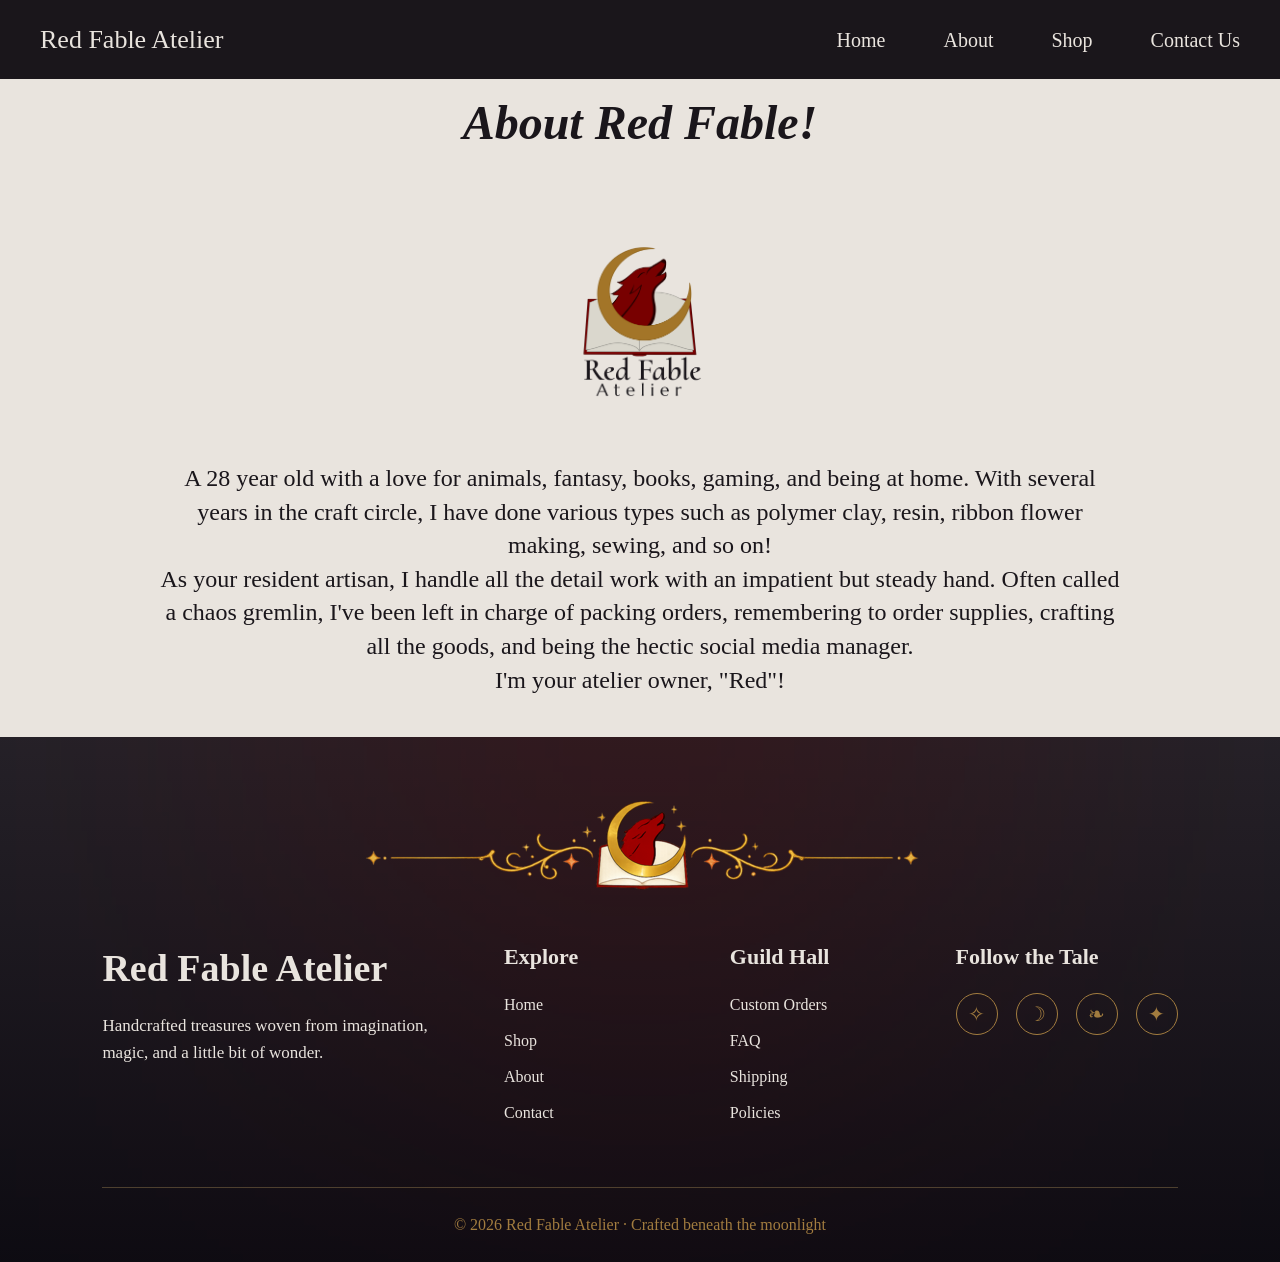
<file: about.html>
<!DOCTYPE html>
<html lang="en">
<head>
  <meta charset="UTF-8" />
  <title>About Us | Red Fable Atelier</title>
  <meta name="viewport" content="width=device-width, initial-scale=1.0" />
   <link rel="stylesheet" href="CSS_Files\base.css" />
    <link rel="stylesheet" href="CSS_Files\about.css" />

</head>
<body>

  <!-- NAV -->
  <header>
    <h1>Red Fable Atelier</h1>
    <nav>
       <a href="index.html">Home</a>
      <a href="about.html">About</a>
      <a href="shop.html">Shop</a>
      <a href="contact.html">Contact Us</a>
    </nav>
  </header>

  <!-- PAGE HEADER -->
  <section class="about-header">
    <h1><i> About Red Fable!</i></h1>

    <p class="intro">
      
    </p>
  </section>

  <!-- BIOS -->
  <section class="bio">

      <img src="images\RFA Logo.png" alt="Red Fable Atelier Logo" class="logo"/>

      <p>
        A 28 year old with a love for animals, fantasy, books, gaming,
        and being at home. With several years in the craft circle, I have
        done various types such as polymer clay, resin, ribbon flower
        making, sewing, and so on!
        <br> 
        As your resident artisan, I handle all the detail work with an impatient but steady hand. 
        Often called a chaos gremlin, I've been left in charge of packing orders, 
        remembering to order supplies, crafting all the goods, and being the hectic social media manager.
        <br>
        I'm your atelier owner, "Red"!
      </p>
    </div>

  </section>


  

<footer class="fairytale-footer">
    <div class="footer-glow"></div>

    <div class="footer-divider">
        <img
            src="images\footer-image.png" , alt="footer-image"
            aria-hidden="true" >
    </div>

    <div class="footer-container">
        <div class="footer-brand">
            <h2>Red Fable Atelier</h2>
            <p> Handcrafted treasures woven from imagination, magic, and a little bit of wonder. </p>
        </div>

        <div class="footer-links">
            <h3>Explore</h3>
            <a href="index.html">Home</a>
            <a href="about.html">Shop</a>
            <a href="shop.html">About</a>
            <a href="contact.html">Contact</a>
        </div>

        <div class="footer-links">
            <h3>Guild Hall</h3>
            <a href="custom.html">Custom Orders</a>
            <a href="faq.html">FAQ</a>
            <a href="shipping.html">Shipping</a>
            <a href="policies.html">Policies</a>
        </div>

        <div class="footer-social">
            <h3>Follow the Tale</h3>
            <div class="social-icons">
                <a href="#">✧</a>
                <a href="#">☽</a>
                <a href="#">❧</a>
                <a href="#">✦</a>
            </div>
        </div>
    </div>

    <div class="footer-bottom">
        <p>
            © 2026 Red Fable Atelier · Crafted beneath the moonlight
        </p>
    </div>

</footer>


</body>
</html>
</file>
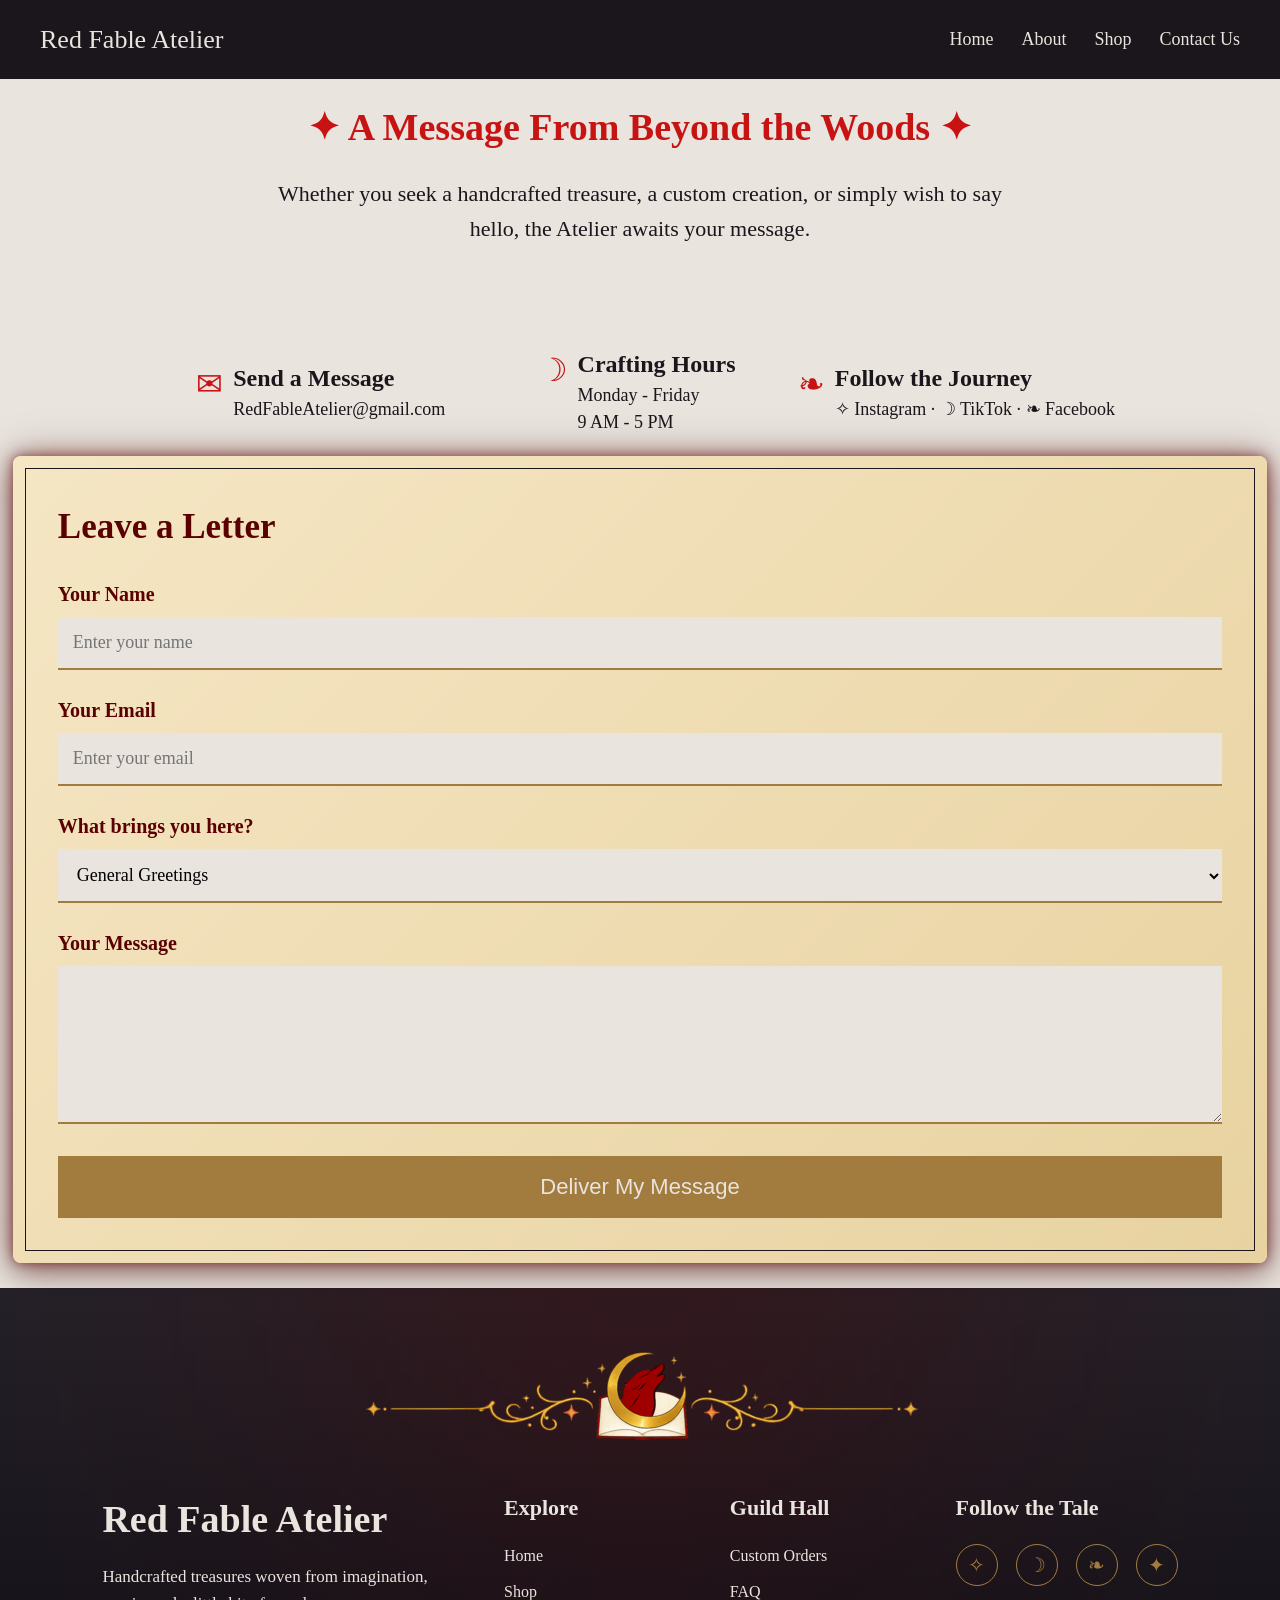
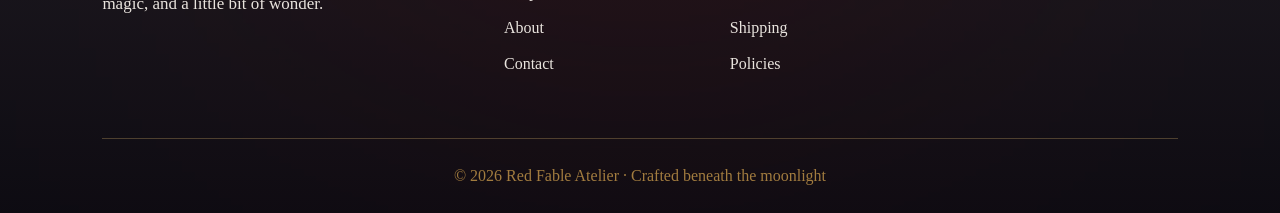
<file: contact.html>
<!DOCTYPE html>
<html lang="en">
<head>
    <meta charset="UTF-8">
    <meta name="viewport" content="width=device-width, initial-scale=1.0">
    <title> Write Your Tale </title>
    <link rel="stylesheet" href="CSS_Files\contact.css"> 
    <link rel="stylesheet" href="CSS_Files\base.css"> 
</head>
<body>
    <header>
         <h1>Red Fable Atelier</h1>
        <nav>
      <a href="index.html">Home</a>
      <a href="about.html">About</a>
      <a href="shop.html">Shop</a>
      <a href="contact.html">Contact Us</a>
        </nav>
    </header>

        <div class="contact-header">
            <h1>  ✦ A Message From Beyond the Woods ✦  </h1>
            <p>  Whether you seek a handcrafted treasure, a custom creation, or simply wish to say hello, the Atelier awaits your message.  </p>
        </div>


        <section class="contact-content">
                <div class="info-item">
                    <span>✉</span>
                    <div>
                        <h3>Send a Message</h3>
                        <p> RedFableAtelier@gmail.com </p>
                    </div>
                </div>



                <div class="info-item">
                    <span>☽</span>
                    <div>
                        <h3>Crafting Hours</h3>
                        <p> Monday - Friday <br> 9 AM - 5 PM </p>
                    </div>
                </div>



                <div class="info-item">

                    <span>❧</span>
                    <div>
                        <h3>Follow the Journey</h3>
                        <p> ✧ Instagram · ☽ TikTok · ❧ Facebook </p>
                    </div>
                </div>
            </section>

            <form class="contact-form parchment-card">
                <h2> Leave a Letter </h2>

                <div class="form-group">
                    <label> Your Name </label>
                    <input 
                        type="text"
                        placeholder="Enter your name"
                        required>
                </div>


                <div class="form-group">
                    <label>  Your Email   </label>
                    <input 
                        type="email"
                        placeholder="Enter your email"
                        required >
                </div>


                <div class="form-group">
                    <label>  What brings you here?  </label>

                    <select>
                        <option>
                            General Greetings
                        </option>
                        <option>
                            Product Question
                        </option>
                        <option>
                            Collaboration
                        </option>
                        <option>
                            Other
                        </option>
                    </select>
                </div>



                <div class="form-group">
                    <label>  Your Message </label>

                    <textarea 
                        rows="6"
                        placeholder="Tell your story..."
                        required>
                    </textarea>
                </div>

                <button type="submit">
                    Deliver My Message
                </button>
            </form>
        </div>
    </div>
</section>






<footer class="fairytale-footer">
    <div class="footer-glow"></div>

    <div class="footer-divider">
        <img
            src="images\footer-image.png" , alt="footer-image"
            aria-hidden="true" >
    </div>

    <div class="footer-container">

        <div class="footer-brand">
            <h2>Red Fable Atelier</h2>
            <p> Handcrafted treasures woven from imagination, magic, and a little bit of wonder. </p>
        </div>

        <div class="footer-links">
            <h3>Explore</h3>
            <a href="index.html">Home</a>
            <a href="about.html">Shop</a>
            <a href="shop.html">About</a>
            <a href="contact.html">Contact</a>
        </div>


        <div class="footer-links">
            <h3>Guild Hall</h3>
            <a href="custom.html">Custom Orders</a>
            <a href="faq.html">FAQ</a>
            <a href="shipping.html">Shipping</a>
            <a href="policies.html">Policies</a>
        </div>


        <div class="footer-social">
            <h3>Follow the Tale</h3>

            <div class="social-icons">
                <a href="#">✧</a>
                <a href="#">☽</a>
                <a href="#">❧</a>
                <a href="#">✦</a>
            </div>
        </div>
    </div>


    <div class="footer-bottom">
        <p>
            © 2026 Red Fable Atelier · Crafted beneath the moonlight
        </p>
    </div>

</footer>

</body>
</html>
</file>
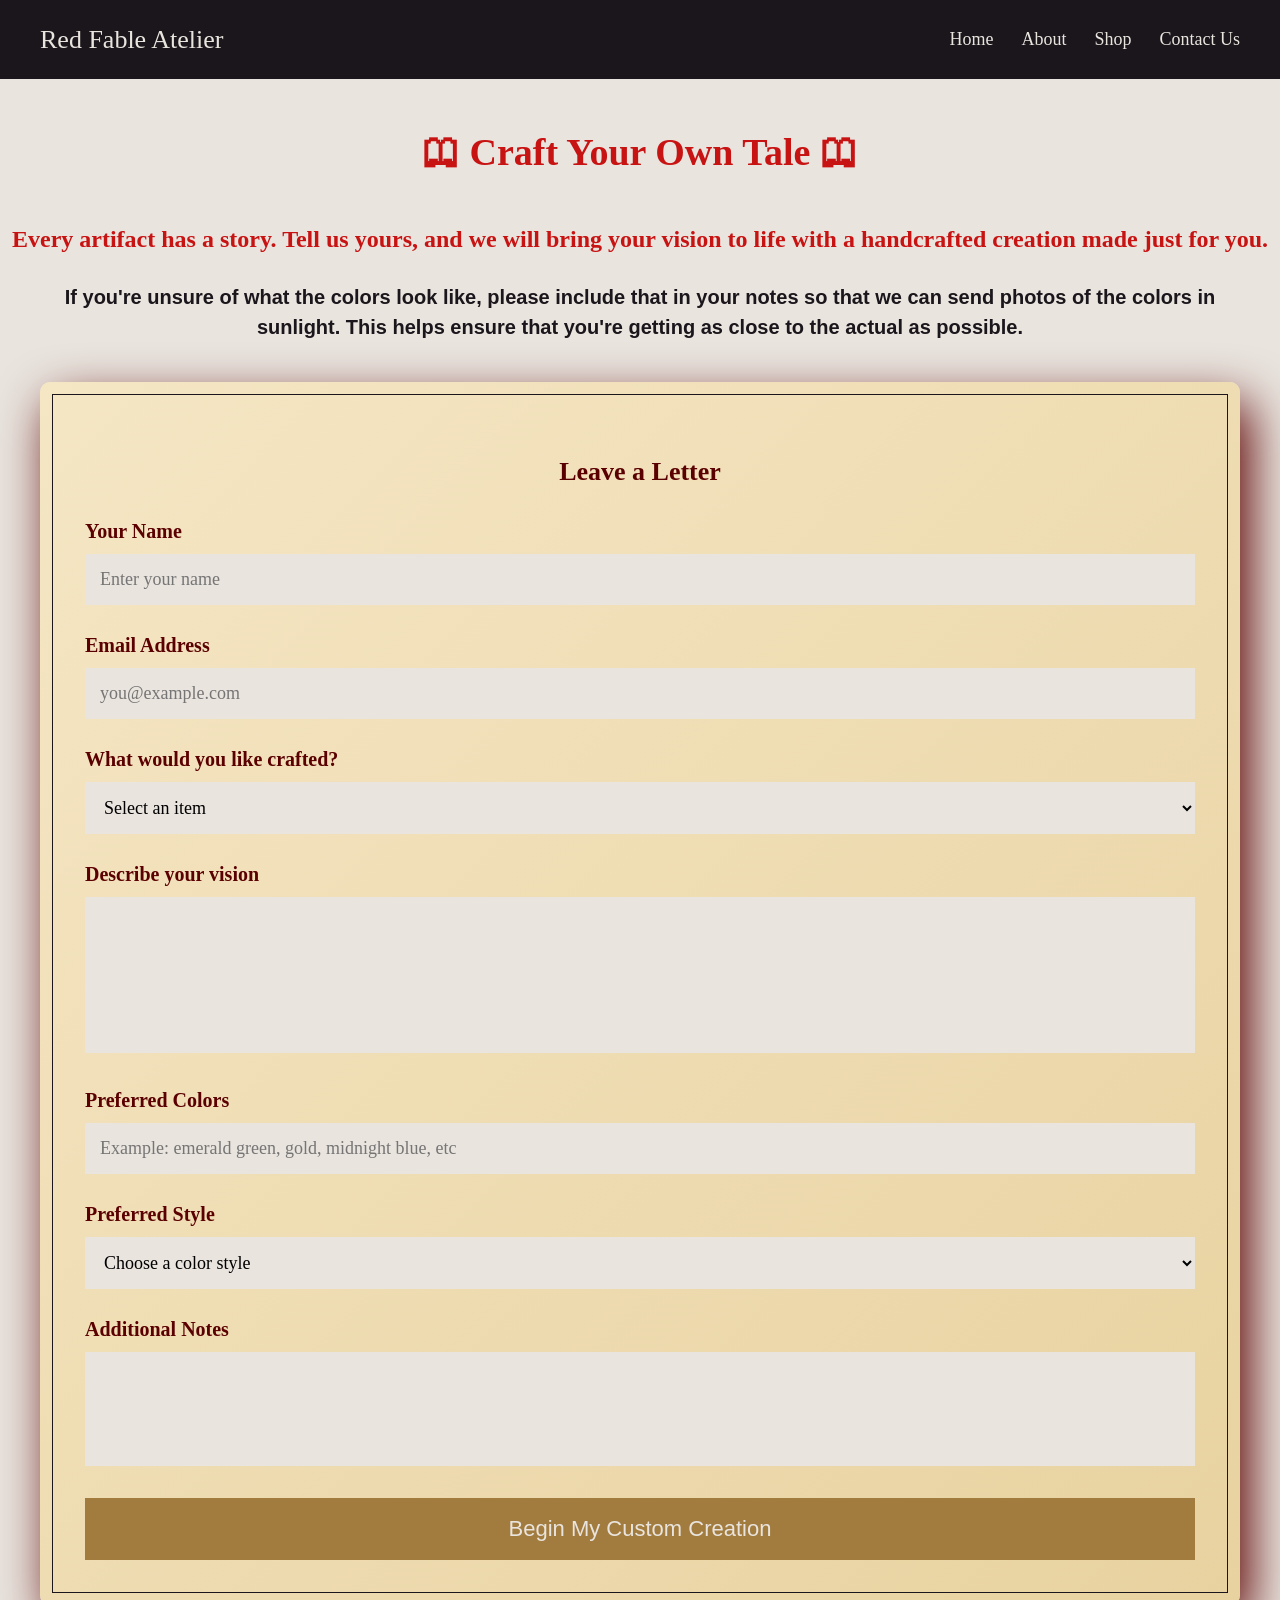
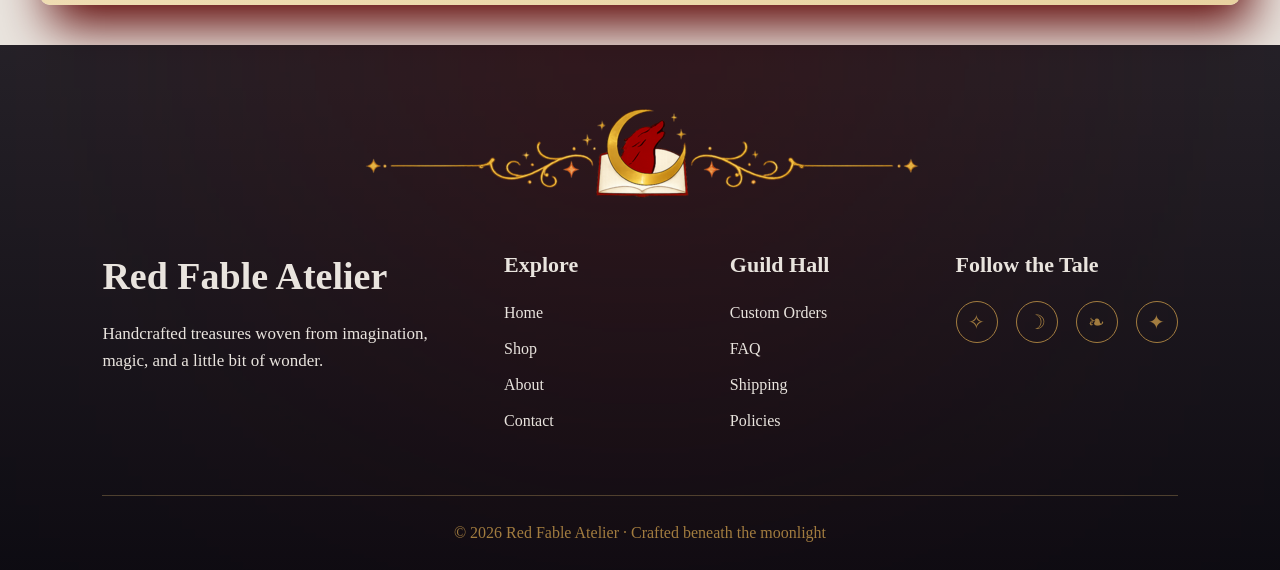
<file: custom.html>
<!DOCTYPE html>
<html lang="en">
<head>
    <meta charset="UTF-8">
    <meta name="viewport" content="width=device-width, initial-scale=1.0">
    <title> Custom Order </title>
    <link rel="stylesheet" href="CSS_Files\base.css"> 
    <link rel="stylesheet" href="CSS_Files\custom.css"> 
</head>
<body>
    <header>
         <h1>Red Fable Atelier</h1>
        <nav>
      <a href="index.html">Home</a>
      <a href="about.html">About</a>
      <a href="shop.html">Shop</a>
      <a href="contact.html">Contact Us</a>
        </nav>
    </header>

        <div class="custom-order-header">
            <h1> 🕮 Craft Your Own Tale 🕮 </h1>
            <h2>  Every artifact has a story. Tell us yours, and we will bring your 
            vision to life with a handcrafted creation made just for you. </h2>
            <p>  <strong>  If you're unsure of what the colors look like, please include that in your notes
                so that we can send photos of the colors in sunlight. This helps ensure that you're getting as close to the actual 
                as possible. </p> </strong>
            </p>
        </div>




<form class="custom-order-form" action="https://api.web3forms.com/submit" method="POST" enctype="multipart/form-data" >

<input
    type="hidden"
    name="access_key"
    value="0f47b4be-b273-4430-89d0-233f3b864abe"
>

<input
    type="hidden"
    name="subject"
    value="New Custom Creation Request"
>

<input
    type="hidden"
    name="redirect"
    value="https://YOUR-GITHUB-USERNAME.github.io/YOUR-REPOSITORY/thank-you.html"
>

<input
    type="hidden"
    name="from_name"
    value="Red Fable Atelier Custom Order Form"
>
        




            <form class="custom-order-form">
                <h2> Leave a Letter </h2>
            <div class="form-group">
                <label for="name">Your Name</label>
                <input 
                    type="text" 
                    id="name" 
                    name="name" 
                    placeholder="Enter your name" 
                    autocomplete="name" 
                    required >
            </div>


            <div class="form-group">
                <label for="email"> Email Address </label>
                <input 
                    type="email" 
                    id="email" 
                    name="email" 
                    placeholder="you@example.com" 
                    autocomplete="email" 
                    required >
            </div>

            <div class="form-group">
                <label>What would you like crafted?</label>

                <select
                        id="item" 
                        name="item" 
                        required>

                    <option>Select an item</option>
                    <option>Custom Dice Set</option>
                    <option>Custom Dice Set w/ insert</option>
                    <option>Custom Dice Others</option>
                </select>
            </div>


            <div class="form-group">
                <label for="theme">
                    Describe your vision
                </label>

                <textarea 
                    id="theme"
                    name="theme"
                    rows="6"
                    placeholder="Describe your colors, theme, character, and inspiration..."
                    required >
                </textarea>
            </div>

            <div class="form-row">
                <div class="form-group">
                    <label>Preferred Colors</label>
                    <input 
                    type="text"
                    id="colors"
                    name="prefered_colors"
                    placeholder="Example: emerald green, gold, midnight blue, etc"
                    required >
                </div>


                <div class="form-group">
                    <label>Preferred Style</label>
                

                    <select 
                            id="style" 
                            name="preferred_style" 
                            required >

                        <option>Choose a color style</option>
                        <option>Transparent (see through)</option>
                        <option>Colorshift</option>
                        <option>Metallic</option>
                        <option>Opaque</option>
                        <option>Glitter</option>
                        <option>Glow in the Dark</option>
                        <option>Neon Tones</option>
                        <option> Other (please specify in notes) </option>
                    </select>
                </div>
            </div>


            <div class="form-group">
                <label>Additional Notes</label>
                <textarea
                rows="4"
                placeholder="Anything else you'd like us to know?">
                </textarea>
            </div>

                <button type="submit">
                    Begin My Custom Creation
                </button>
            </form>
        </div>
    </div>
</section>






<footer class="fairytale-footer">
    <div class="footer-glow"></div>

    <div class="footer-divider">
        <img
            src="images\footer-image.png" , alt="footer-image"
            aria-hidden="true" >
    </div>

    <div class="footer-container">

        <div class="footer-brand">
            <h2>Red Fable Atelier</h2>
            <p> Handcrafted treasures woven from imagination, magic, and a little bit of wonder. </p>
        </div>

        <div class="footer-links">
            <h3>Explore</h3>
            <a href="index.html">Home</a>
            <a href="about.html">Shop</a>
            <a href="shop.html">About</a>
            <a href="contact.html">Contact</a>
        </div>


        <div class="footer-links">
            <h3>Guild Hall</h3>
            <a href="custom.html">Custom Orders</a>
            <a href="faq.html">FAQ</a>
            <a href="shipping.html">Shipping</a>
            <a href="policies.html">Policies</a>
        </div>


        <div class="footer-social">
            <h3>Follow the Tale</h3>

            <div class="social-icons">
                <a href="#">✧</a>
                <a href="#">☽</a>
                <a href="#">❧</a>
                <a href="#">✦</a>
            </div>
        </div>
    </div>


    <div class="footer-bottom">
        <p>
            © 2026 Red Fable Atelier · Crafted beneath the moonlight
        </p>
    </div>

</footer>

</body>
</html>
</file>
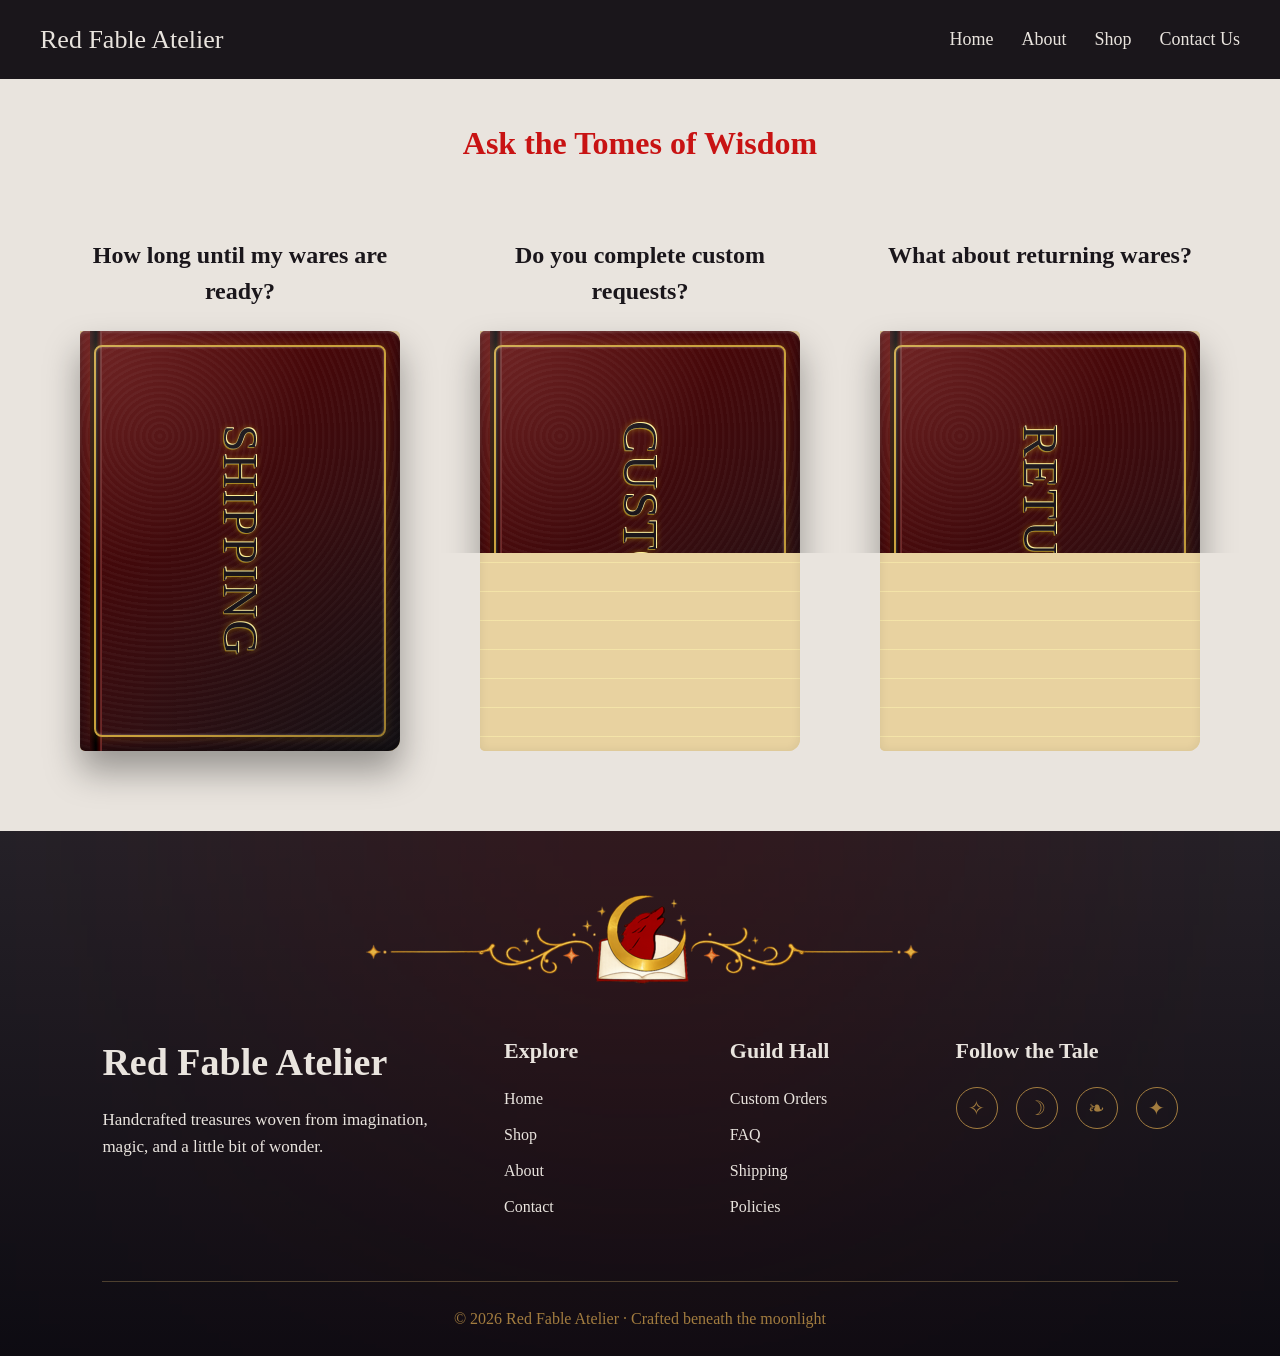
<file: faq.html>
<!DOCTYPE html>
<html lang="en">
<head>
    <meta charset="UTF-8">
    <meta name="viewport" content="width=device-width, initial-scale=1.0">
    <title> Frequently Asked Questions </title>
    <link rel="stylesheet" href="CSS_Files\faq.css"> 
    <link rel="stylesheet" href="CSS_Files\base.css"> 
</head>
<body>
    <header>
         <h1>Red Fable Atelier</h1>
        <nav>
      <a href="index.html">Home</a>
      <a href="about.html">About</a>
      <a href="shop.html">Shop</a>
      <a href="contact.html">Contact Us</a>
        </nav>
    </header>

    <section class="faq-header">
        <h1> Ask the Tomes of Wisdom</h1>
    </section>

    <section class="tomes">
            <div class="library">
                <div class="book-container">
                    <h2 class="question">
                        How long until my wares are ready?
                    </h2>
                    <div class="book">
                        <div class="cover">
                            <div class="gold-border"></div>
                            <span class="title"> Shipping </span>
                        </div>

                            <div class="page page1"></div>
                            <div class="page page2"></div>

                        <div class="inside">
                            All our wares are handmade by our in-house artisan. 
                            Depending on the order quantity & item sizes, the artisan can take from 2-7 
                            business days.
                            Our owls deliver on a standard basis of 3-7 business days, 
                            depending on your location. 
                        </div>
                    </div>
                </div>

                <div class="book-container">
                    <h2 class="question">
                        Do you complete custom requests?
                    </h2>
                    <div class="book">
                        <div class="cover">
                            <div class="gold-border"></div>
                            <span class="title"> Customs </span>
                        </div>

                            <div class="page page1"></div>
                            <div class="page page2"></div>

                        <div class="inside">
                            We do indeed take custom requests!
                            You can send us your idea through carrier owl on our Custom Order page,
                            though we make no guarantee that the artisan will fulfill it.
                        </div>
                    </div>
                </div>

                <div class="book-container">
                    <h2 class="question">
                        What about returning wares?
                    </h2>
                    <div class="book">
                        <div class="cover">
                            <div class="gold-border"></div>
                            <span class="title"> Returns </span>
                        </div>

                            <div class="page page1"></div>
                            <div class="page page2"></div>

                        <div class="inside">
                            Unfortunately, on custom requests we are unable to accept returns.
                            However, on specific circumstances we are willing to do an 
                            equivalent exchange if an item arrives severely damaged.
                            If that is an issue, send us a letter through the Contact section and
                            we will be happy to see what can be done.
                        </div>
                    </div>
                </div>
            </div>
    </section>





<footer class="fairytale-footer">
    <div class="footer-glow"></div>

    <div class="footer-divider">
        <img
            src="images\footer-image.png" , alt="footer-image"
            aria-hidden="true" >
    </div>

    <div class="footer-container">
        <div class="footer-brand">
            <h2>Red Fable Atelier</h2>
            <p> Handcrafted treasures woven from imagination, magic, and a little bit of wonder. </p>
        </div>

        <div class="footer-links">
            <h3>Explore</h3>
            <a href="index.html">Home</a>
            <a href="about.html">Shop</a>
            <a href="shop.html">About</a>
            <a href="contact.html">Contact</a>
        </div>

        <div class="footer-links">
            <h3>Guild Hall</h3>
            <a href="custom.html">Custom Orders</a>
            <a href="faq.html">FAQ</a>
            <a href="shipping.html">Shipping</a>
            <a href="policies.html">Policies</a>
        </div>

        <div class="footer-social">
            <h3>Follow the Tale</h3>
            <div class="social-icons">
                <a href="#">✧</a>
                <a href="#">☽</a>
                <a href="#">❧</a>
                <a href="#">✦</a>
            </div>
        </div>
    </div>

    <div class="footer-bottom">
        <p>
            © 2026 Red Fable Atelier · Crafted beneath the moonlight
        </p>
    </div>

</footer>

<script>
document.querySelectorAll(".book").forEach(book=>{
    book.addEventListener("click",()=>{
        book.classList.toggle("open");
    });
});
</script>


</body>
</html>
</file>
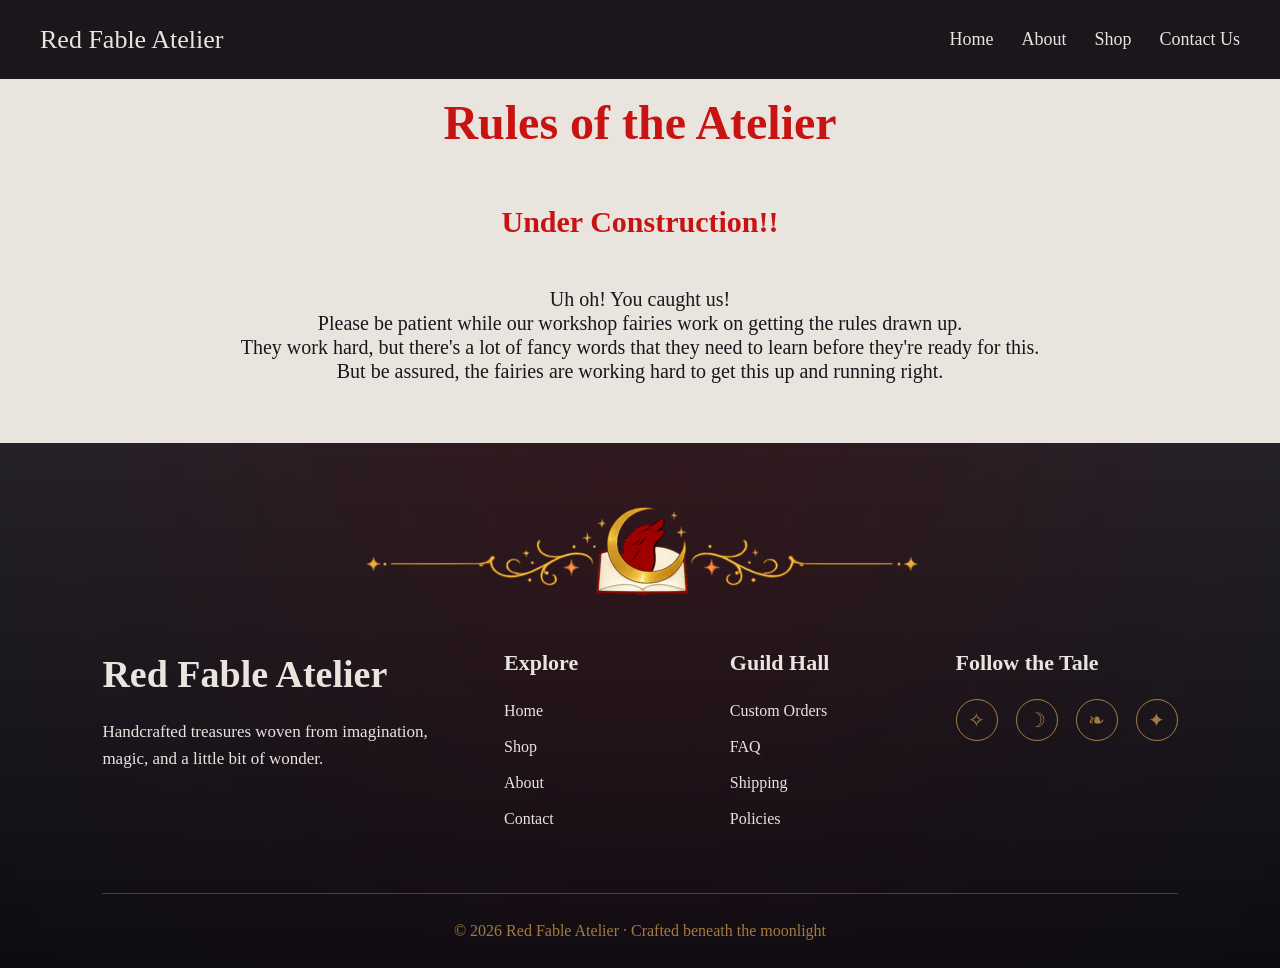
<file: policies.html>
<!DOCTYPE html>
<html lang="en">
<head>
    <meta charset="UTF-8">
    <meta name="viewport" content="width=device-width, initial-scale=1.0">
    <title> Policies </title>
    <link rel="stylesheet" href="CSS_Files\base.css"> 
    <link rel="stylesheet" href="CSS_Files\policies.css"> 
</head>
<body>
    <header>
         <h1>Red Fable Atelier</h1>
        <nav>
      <a href="index.html">Home</a>
      <a href="about.html">About</a>
      <a href="shop.html">Shop</a>
      <a href="contact.html">Contact Us</a>
        </nav>
    </header>


<section class="policy-header">
    <h1> Rules of the Atelier </h1>
  </section>


<section class="policy-brief">
    
    <h2 class="policy-intro">
        Under Construction!!
    </h2>
    <p>
      Uh oh! You caught us! 
      <br>
      Please be patient while our workshop fairies work on getting the rules drawn up.
      <br>
      They work hard, but there's a lot of fancy words that they need to learn before they're ready for this.
      <br>
      But be assured, the fairies are working hard to get this up and running right.
    </p>
</section>










<footer class="fairytale-footer">
    <div class="footer-glow"></div>

    <div class="footer-divider">
        <img
            src="images\footer-image.png" , alt="footer-image"
            aria-hidden="true" >
    </div>

    <div class="footer-container">
        <div class="footer-brand">
            <h2>Red Fable Atelier</h2>
            <p> Handcrafted treasures woven from imagination, magic, and a little bit of wonder. </p>
        </div>

        <div class="footer-links">
            <h3>Explore</h3>
            <a href="index.html">Home</a>
            <a href="about.html">Shop</a>
            <a href="shop.html">About</a>
            <a href="contact.html">Contact</a>
        </div>

        <div class="footer-links">
            <h3>Guild Hall</h3>
            <a href="custom.html">Custom Orders</a>
            <a href="faq.html">FAQ</a>
            <a href="shipping.html">Shipping</a>
            <a href="policies.html">Policies</a>
        </div>

        <div class="footer-social">
            <h3>Follow the Tale</h3>

            <div class="social-icons">
                <a href="#">✧</a>
                <a href="#">☽</a>
                <a href="#">❧</a>
                <a href="#">✦</a>
            </div>
        </div>
    </div>


    <div class="footer-bottom">
        <p>
            © 2026 Red Fable Atelier · Crafted beneath the moonlight
        </p>
    </div>

</footer>
</file>
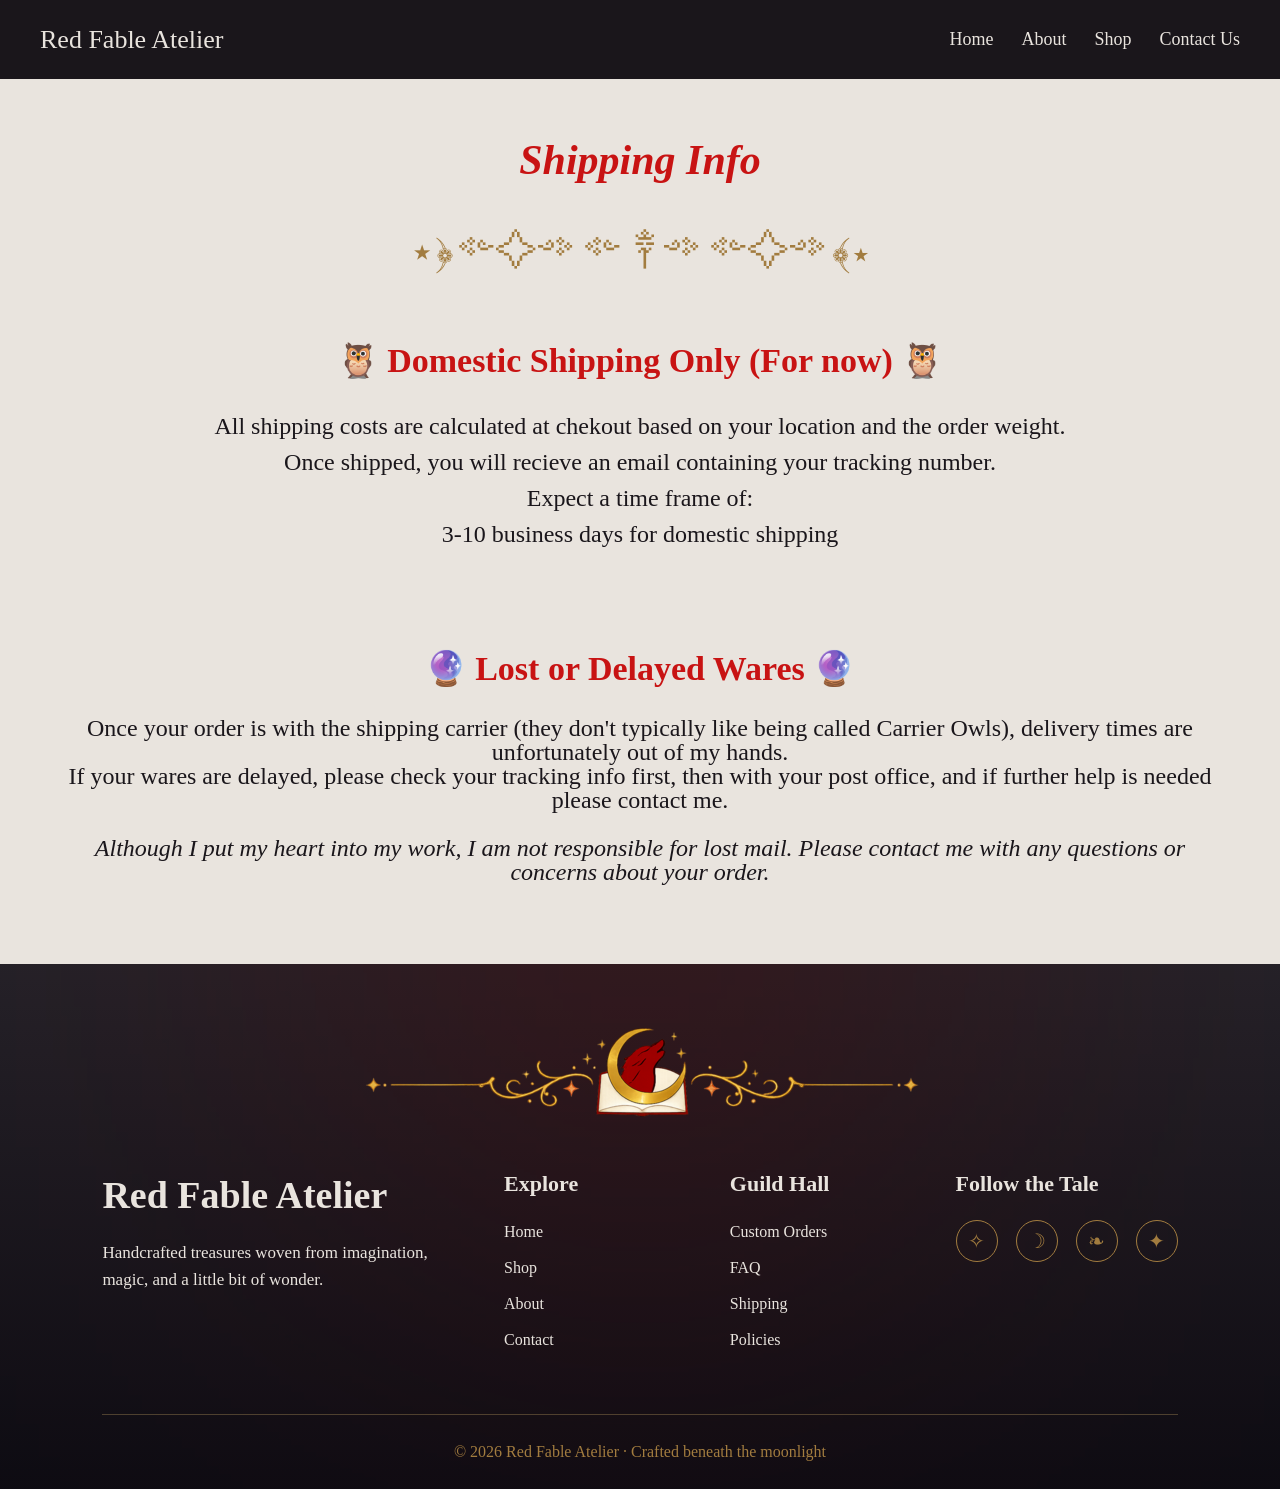
<file: shipping.html>
<!DOCTYPE html>
<html lang="en">
<head>
    <meta charset="UTF-8">
    <meta name="viewport" content="width=device-width, initial-scale=1.0">
    <title> Shipping Info </title>
    <link rel="stylesheet" href="CSS_Files\base.css"> 
    <link rel="stylesheet" href="CSS_Files\shipping.css">     
</head>
<body>
    <header>
         <h1>Red Fable Atelier</h1>
        <nav>
      <a href="index.html">Home</a>
      <a href="about.html">About</a>
      <a href="shop.html">Shop</a>
      <a href="contact.html">Contact Us</a>
        </nav>
    </header>





<!-- PAGE HEADER -->
  <section class="shipping-header">
    <h1> <i>  Shipping Info </i> </h1>
  </section>

  <section class ="ship-divider">
    <p>  ⋆﴿༻✧༺༻ ༒︎ ༺༻✧༺﴾⋆  </p>
  </section>

  <section class="ship-info">
    
    <h2 class="ship-intro">
     🦉 Domestic Shipping Only (For now) 🦉
    </h2>
    <p>
        All shipping costs are calculated at chekout based on your location and the order weight.
        <br>
        Once shipped, you will recieve an email containing your tracking number. 
        <br>
        Expect a time frame of:
        <br>
        3-10 business days for domestic shipping
    </p>
  </section>


<section class="delays-info">

    <h2 class="lost-info">
       🔮 Lost or Delayed Wares 🔮
    </h2>
    <p>
        Once your order is with the shipping carrier (they don't typically like being called Carrier Owls), delivery times are unfortunately out of my hands. 
        <br>
        If your wares are delayed, please check your tracking info first, then with your post office, and if further help is needed please contact me.
        <br>
        <br>
        <i>Although I put my heart into my work, I am not responsible for lost mail. Please contact me with any questions or concerns about your order.</i>
    </p>
</section>






<footer class="fairytale-footer">
    <div class="footer-glow"></div>

    <div class="footer-divider">
        <img
            src="images\footer-image.png" , alt="footer-image"
            aria-hidden="true" >
    </div>

    <div class="footer-container">
        <div class="footer-brand">
            <h2>Red Fable Atelier</h2>
            <p> Handcrafted treasures woven from imagination, magic, and a little bit of wonder. </p>
        </div>

        <div class="footer-links">
            <h3>Explore</h3>
            <a href="index.html">Home</a>
            <a href="about.html">Shop</a>
            <a href="shop.html">About</a>
            <a href="contact.html">Contact</a>
        </div>

        <div class="footer-links">
            <h3>Guild Hall</h3>
            <a href="custom.html">Custom Orders</a>
            <a href="faq.html">FAQ</a>
            <a href="shipping.html">Shipping</a>
            <a href="policies.html">Policies</a>
        </div>

        <div class="footer-social">
            <h3>Follow the Tale</h3>
            <div class="social-icons">
                <a href="#">✧</a>
                <a href="#">☽</a>
                <a href="#">❧</a>
                <a href="#">✦</a>
            </div>
        </div>
    </div>

    <div class="footer-bottom">
        <p>
            © 2026 Red Fable Atelier · Crafted beneath the moonlight
        </p>
    </div>

</footer>
</file>
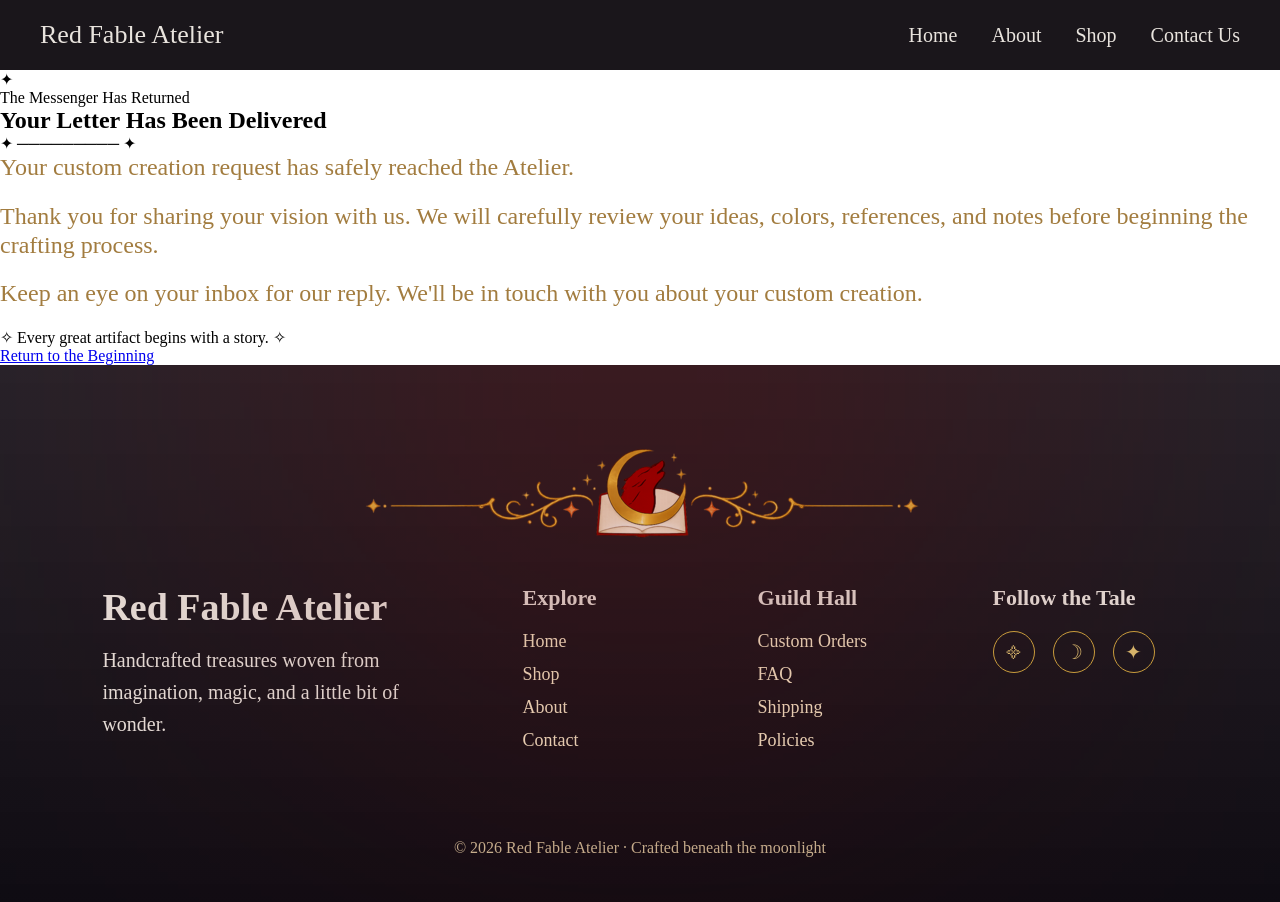
<file: thankyou.html>
<!DOCTYPE html>
<html lang="en">
<head>
  <meta charset="UTF-8" />
  <title>Red Fable Atelier</title>
  <meta name="viewport" content="width=device-width, initial-scale=1.0" />
  <link rel="stylesheet" href="styles.css" />
</head>

<body>
  <header>
    <h1>Red Fable Atelier</h1>
    <nav>
      <a href="index.html">Home</a>
      <a href="about.html">About</a>
      <a href="shop.html">Shop</a>
      <a href="contact.html">Contact Us</a>
    </nav>
  </header>







<main class="thank-you-page">

<section class="thank-you-card">
    <div class="thank-you-border">
        <div class="thank-you-decoration">
            ✦
        </div>

        <span class="thank-you-kicker">
            The Messenger Has Returned
        </span>

        <h1>
            Your Letter Has Been Delivered
        </h1>

        <div class="thank-you-divider">
            ✦ ───────── ✦
        </div>

        <p class="thank-you-message">
            Your custom creation request has safely
            reached the Atelier.
        </p>


        <p>
            Thank you for sharing your vision with us.
            We will carefully review your ideas, colors,
            references, and notes before beginning the
            crafting process.
        </p>


        <p>
            Keep an eye on your inbox for our reply.
            We'll be in touch with you about your custom
            creation.
        </p>


        <div class="thank-you-note">

            <span>
                ✧
            </span>
            Every great artifact begins with a story.
            <span>
                ✧
            </span>
        </div>


        <div class="thank-you-actions">
            <a
                href="index.html"
                class="fantasy-button"
            >
                Return to the Beginning
            </a>
        </div>
    </div>
</section>
</main>




<footer class="fairytale-footer">
    <div class="footer-glow"></div>

    <div class="footer-divider">
        <img
            src="images\footer-image.png" , alt="footer-image"
            aria-hidden="true" >
    </div>

    <div class="footer-container">
        <div class="footer-brand">
            <h2>Red Fable Atelier</h2>
            <p> Handcrafted treasures woven from imagination, magic, and a little bit of wonder. </p>
        </div>

        <div class="footer-links">
            <h3>Explore</h3>
            <a href="index.html">Home</a>
            <a href="about.html">Shop</a>
            <a href="shop.html">About</a>
            <a href="contact.html">Contact</a>
        </div>

        <div class="footer-links">
            <h3>Guild Hall</h3>
            <a href="custom.html">Custom Orders</a>
            <a href="faq.html">FAQ</a>
            <a href="shipping.html">Shipping</a>
            <a href="policies.html">Policies</a>
        </div>

        <div class="footer-social">
            <h3>Follow the Tale</h3>

            <div class="social-icons">
                <a href="#">᯽</a>
                <a href="#">☽</a>
                <a href="#">✦</a>
            </div>
        </div>
    </div>


    <div class="footer-bottom">
        <p>
            © 2026 Red Fable Atelier · Crafted beneath the moonlight
        </p>
    </div>

</footer>

</body>
</html>
</file>
<file: styles.css>
/*---------------------------------- HOME ----------------------------------*/
    * {
      box-sizing: border-box;
      margin: 0;
      padding: 0;
    }

    .body-h2 {
      font-family: "Cormorant Upright Semi", serif;
        font-size: 140px;
      background-color: #ffffff;
      color: #E9E4DE;
      line-height: 1.6;
    }

    p {
    font-family: "Marcellus", sans serif;
        font-size: 24px;
      color: #a27c3f;
      line-height: 1.2;
      margin-bottom: 20px;
    }


    .hero {
      background-image: url(""); /* */
        background-color: #1a161b;
        height: 180px;
        background-position: center;
        background-repeat: no-repeat;
        background-size: cover; 
        position: relative;
        color: #e9e4de;
        text-align: center;
    }

    .hero-content {
        position: absolute;
        top: 50%;
        left: 50%;
        transform: translate(-50%, -50%);
    }

    
    .hero h2 {
      font-family: "Cormorant Upright Semi", serif;
      font-size: 48px;
      color: #e9e4de;
      line-height: 2.5;
    }

    ul {
      list-style-type: none;
      margin: 0;
      padding: 0;
      flex-wrap: no-wrap;
      white-space: nowrap;
      justify-content: center;
    }

    li {
      display: block;
      flex-wrap: no-wrap;
      white-space: nowrap;
      margin-right: 20px;
    }

      /*---------------------------------- NAV BAR ----------------------------------*/
    header {
      background-color: #1a161b;
      padding: 20px 40px;
      display: flex;
      justify-content: space-between;
      align-items: center;
    }

    header h1 {
      font-family: "Cormorant Upright Semi", serif;
      color: #e9e4de;
      font-size: 26px;
      font-weight: normal;
    }

    nav a {
      margin-left: 30px;
      text-decoration: none;
      color: #E9E4DE;
      font-size: 20px;
    }

    nav a:hover {
      text-decoration: underline, #b98a92;
      color: #a27c3f;
    }


    
    /*---------------------------------- PAGE TITLE ----------------------------------*/
    .about-header {
      text-align: center;
      padding: 20px 20px 20px;
      font-family: "Cormorant Upright Semi", serif;
      font-size: 32px;
      color: #19171b;
      line-height: 1.0;
    }

    .about-bio h3 {
      font-size: 48px;
      margin-bottom: 0px;
      color: #780000;
    }

    .logo {
      width: 180px;
      margin: 0 auto 0px;
      display: block;
    }

    .intro {
      max-width: 900px;
      margin: 0 auto 60px;
      text-align: center;
      font-size: 18px;
    }

    /*---------------------------------- RESPONSIVE ----------------------------------*/
    @media (max-width: 200px) {
      .bios {
        grid-template-columns: 1fr;
        gap: 50px;
        padding: 0 30px 60px;
      }

      nav a {
        margin-left: 15px;
      }
    }

.content img {
  transition: 
    transform 0.4s ease,
    box-shadow 0.4s ease,
    filter 0.4s ease;
}

.content img:hover {
  transform: translateY(-6px) scale(1.01);
  box-shadow:
    0 10px 25px #a27c3f,
    0 0 20px #a27c3f;
  filter: brightness(1.05);
}

nav a {
  position: relative;
}

nav a::after {
  content: "";
  position: absolute;
  left: 0;
  bottom: -4px;
  width: 0;
  height: 2px;
  background: rgba(255, 255, 255, 0.7);
  transition: width 0.3s ease;
}

nav a:hover::after {
  width: 100%;
}

.content {
  position: relative;
}

.content img {
  border: 1px solid rgba(66, 89, 43, 0.5);
  border-radius: 8px;
  padding: 5px;
  width: 800px;
  height: 600px;
  margin-top: 20px;
margin-left: 100px;
}

.content img::after {
  content: "";
  position: absolute;
  inset: 0;
  background: radial-gradient(
    circle at 30% 30%,
    rgba(255, 255, 255, 0.25),
    transparent 60%
  );
  opacity: 0;
  transition: opacity 0.4s ease;
  pointer-events: none;
}

.content img:hover::after {
  opacity: 1;
}


/*---------------------------------- ABOUT ----------------------------------*/
    .intro {
      font-family: "Cambria", serif;
      font-size: 18px;
      max-width: 800px;
      margin: 0 auto 60px;
      text-align: center;
    }

    .bios {
      display: grid;
      grid-template-columns: 1fr 1fr;
      gap: 20px;
      padding: 0 80px 80px;
    }

    .bio {
      text-align: center;
    }

    .bio h3 {
      font-family: "Cormorant Upright Semi", serif;
      font-size: 36px;
      color: #780000;
      line-height: 1.0;
      margin-bottom: 10px;
      text-align: left;
      text-align: center;
    }

    .bio img {
      width: 260px;
      margin-bottom: 20px;
    }

    .bio p {
      font-family: "Marcellus", sans serif;
      font-size: 20px;
      color: #19171b;
      line-height: 1;
      margin-bottom: 40px;
      margin-left: 40px;
       margin-right: 40px;
    }

    /*---------------------------------- SHOP ----------------------------------*/
     nav a {
      margin-left: 30px;
      text-decoration: none;
      color: #E9E4DE;
      font-size: 20px;
    }

    nav a:hover {
      text-decoration: underline;
    }
    .shop-header {
      text-align: center;
      padding: 20px 20px 20px;
    }

    .shop-label h1 {
      font-family: "Cormorant Upright Semi", serif;
      font-size: 36px;
      color: #19171b;
      line-height: 1.0;
      text-align: left;
      text-align: center;
    }

    .shop-label p {
    font-family: "Marcellus", sans serif;
     font-size: 20px;
      color: #a27c3f;
      line-height: 1.6;
      text-align: left;
      text-align: center;
      margin-bottom: 20px;
    }



/*--------------------------------- CONTACT PAGE --------------------------------------*/
.contact-page {
    min-height:100vh;
    padding:100px 8%;
    position:relative;
    background:
    linear-gradient(
        rgba(18,15,22,.88),
        rgba(18,15,22,.95)
  );
    background-size:cover;
    background-position:center;
    color:#f6e7c7;
}

.contact-wrapper {
    max-width:1200px;
    margin:auto;
    position:relative;
    z-index:2;
}

.contact-header {
    text-align:center;
    max-width:750px;
    margin:auto;
    margin-bottom:70px;
}

.contact-header h1 {
    font-family: "Cormorant Garamond", serif;
    font-size:38px;
    color:#780000;
    margin:20px 0;
}

.contact-header p {
    font-family: "Marcellus", sans-serif;
    color: #19171b;
    font-size:20px;
    line-height:1.6;
}

.contact-content {
    display:grid;
    grid-template-columns:
    1fr 1.2fr;
    gap:50px;
}


/*---------------------------------- Parchment Cards ----------------------------------*/
.parchment-card {
    background:
    linear-gradient(
        135deg,
        #f5e6c4,
        #e8d2a0
    );
    color:#33251a;
    padding: 45px;
    border-radius:8px;
    box-shadow: 0 20px 50px;
    position:relative;
}

.parchment-card::before {
    content:"";
    position:absolute;
    inset:12px;
    border: 1px, solid,  #19171b;
    pointer-events:none;
}

.parchment-card h2 {
    font-family: "Cormorant Garamond", serif;
    color:#6d2b35;
    font-size:35px;
    margin-bottom:25px;
}

/*---------------------------------- Info ----------------------------------*/
.info-item {
    display:flex;
    gap:20px;
    margin:30px 0;
}

.info-item span {
    font-size:32px;
    color:#8b2635;
}

.info-item h3 {
    margin:0;
    font-family: "Cormorant Garamond", serif;
    font-size:24px;
}

.info-item p {
    font-size:18px;
}


/*---------------------------------- Form ----------------------------------*/
.form-group {
    margin-bottom:25px;
}

label {
    display:block;
    font-family: "Cormorant Garamond", serif;
    font-weight:600;
    font-size:20px;
    margin-bottom:8px;
}


input,
textarea,
select {
    width:100%;
    padding:15px;
    border:none;
    background:#fff8e7;
    border-bottom:2px, solid, #b58a42;
    font-family: "Cormorant Garamond", serif;
    font-size:18px;
}

textarea {
    resize:none;
}

button {
    width:100%;
    padding:18px;
    border:none;
    background:#8b2635;
    color:#e9e4de;
    font-family: "Marcellus",sans-serif;
    font-size:22px;
    cursor:pointer;
    transition:.3s;
}

button:hover {
    background:#6d1d29;
    transform:
    translateY(-3px);
}


/*---------------------------------- CUSTOM ORDER ----------------------------------*/

.custom-order-form {
    background:
    linear-gradient(
        135deg,
        #f5e6c4,
        #e8d2a0
    );
    color:#33251a;
    padding: 45px;
    border-radius:10px;
    box-shadow: 10px 20px 50px;
    position: relative;
}

.custom-order-form::before {
    content:"";
    position:absolute;
    inset:12px;
    border: 1px, solid,  #19171b;
    pointer-events:none;
}

.custom-order-form h2 {
    font-family: "Cormorant Garamond", serif;
    color:#6d2b35;
    font-size:26px;
    text-align: left;
    text-align: center;
    margin-bottom:25px;
    margin-top:25px;
}

.custom-order-header h1 {
    font-family: "Cormorant Garamond", serif;
    color:#780000;
    font-size:38px;
    text-align: left;
    text-align: center;
    margin-bottom:40px;
    margin-top: 45px;
}

.custom-order-header h2 {
    font-family: "Marcellus", sans-serif;
    color:#780000;
    font-size:24px;
    text-align: left;
    text-align: center;
    margin-bottom:25px;
    margin-top: 25px;
}

.custom-order-header p {
    font-family: "Marcellus", sans-serif;
    color:#19171b;
    font-size: 20px;
    text-align: left;
    text-align: center;
    margin-bottom:25px;
    margin-left: 50px;
    margin-right: 50px;
}


/*---------------------------------- Mobile ----------------------------------*/
@media(max-width:900px) {
.contact-content{
grid-template-columns:1fr;
}

.contact-header h1 {
font-size:45px;
}

.parchment-card {
padding:30px;
}
}


/*---------------------------------- Layout ----------------------------------*/
.footer-inner {
  display: flex;
  align-items: center;
  justify-content: space-between;
  max-width: 1400px;
  margin: 0 auto;
}

/*---------------------------------- Left: Copyright ----------------------------------*/
.footer-copy {
  opacity: 0.9;
  white-space: nowrap;
}

/*---------------------------------- Center: Navigation ----------------------------------*/
.footer-nav {
  display: flex;
  gap: 18px;
}

.footer-nav a {
  color: #000000;
  text-decoration: underline;
  font-weight: 500;
  transition: opacity 0.2s ease;
}

.footer-nav a:hover {
  opacity: 0.75;
  color: #a27c3f;
}

/*---------------------------------- Right: Social / Icons ----------------------------------*/
.footer-nav-menu-items {
  display: flex;
  gap: 18px;
  white-space: nowrap;
}

.footer-social-icon {
  width: 50px;
  height: 50px;
  background-color: #ffffff;
  display: flex;
  align-items: center;
  justify-content: center;
}

.footer-social a {
  color: #ffffff;
  font-size: 16px;
  display: flex;
  align-items: center;
  justify-content: center;
  transition: opacity 0.2s ease, transform 0.2s ease;
  position: relative;
  overflow: hidden;
}

.footer-social a:before {
  content: "";
  position: absolute;
  width: 100%;
  height: 100%;
  border-radius: 50%;
  background-color: #1a161b;
  opacity: 0;
  transition: opacity 0.5s ease;
}

.fairytale-footer {
    position: relative;
    background:linear-gradient(
            rgba(20, 17, 25, .92),
            rgba(10, 8, 15, .98)
        );
    background-size: cover;
    background-position: center;
    color: #e9e4de;
    padding: 70px 8% 25px;
    overflow: hidden;
}

/*----------------------------- Glow effect ----------------------------------*/
.footer-glow {
    position: absolute;
    width: 400px;
    height: 400px;
    background: #780000;
    filter: blur(250px);
    top: -200px;
    left: 50%;
    transform: translateX(-50%);
}

/*---------------------------------- Decorative divider ----------------------------------*/
.footer-divider {
    text-align: center;
    color: #c89b3c;
    font-size: 22px;
    margin-bottom: 30px;
    letter-spacing: 0px;
}

.footer-container {
    display: grid;
    grid-template-columns:
        2fr 1fr 1fr 1fr;
    gap: 50px;
    max-width: 1200px;
    margin: auto;
}

/*---------------------------------- Brand ----------------------------------*/
.footer-brand h2 {
    font-family: "Cormorant Garamond", serif;
    font-size: 38px;
    color: #e9e4de;
    margin-bottom: 15px;
}

.footer-brand p {
    font-family: "Marcellus", sans serif;
    font-size: 20px;
    color: #e9e4de;
    line-height: 1.6;
    max-width: 350px;
}

/*---------------------------------- Section titles ----------------------------------*/
.footer-links h3,
.footer-social h3 {
    font-family:"Cormorant Garamond", serif;
    color: #e9e4de;
    font-size: 22px;
    margin-bottom: 20px;
}

/*---------------------------------- Links ----------------------------------*/
.footer-links a {
    display:block;
    color:#f5e7c8;
    text-decoration:none;
    font-family: "Marcellus", sans serif;
    font-size:18px;
    margin-bottom:12px;
    transition:.3s;
}

.footer-links a:hover {
    color:#d6b36a;
    transform:translateX(8px);
}

/*---------------------------------- Social ----------------------------------*/
.social-icons {
    display:flex;
    gap:18px;
}

.social-icons a {
    width:42px;
    height:42px;
    display:flex;
    justify-content:center;
    align-items:center;
    border-radius:50%;
    border:1px solid #c89b3c;
    color:#d6b36a;
    font-size:20px;
    text-decoration:none;
    transition:.3s;
}

.social-icons a:hover {
    background:#c89b3c;
    color:#1a1410;
    transform:
        translateY(-5px)
        rotate(10deg);
}

/*---------------------------------- Bottom ----------------------------------*/
.footer-bottom {
    text-align:center;
    border-top: 1px, solid, rgba(214,179,106,.3);
    margin-top:50px;
    padding-top:25px;
}

.footer-bottom p {
    font-family:"Cormorant Garamond", serif;
    font-size:16px;
    color:#cdbb98;
}
</file>
